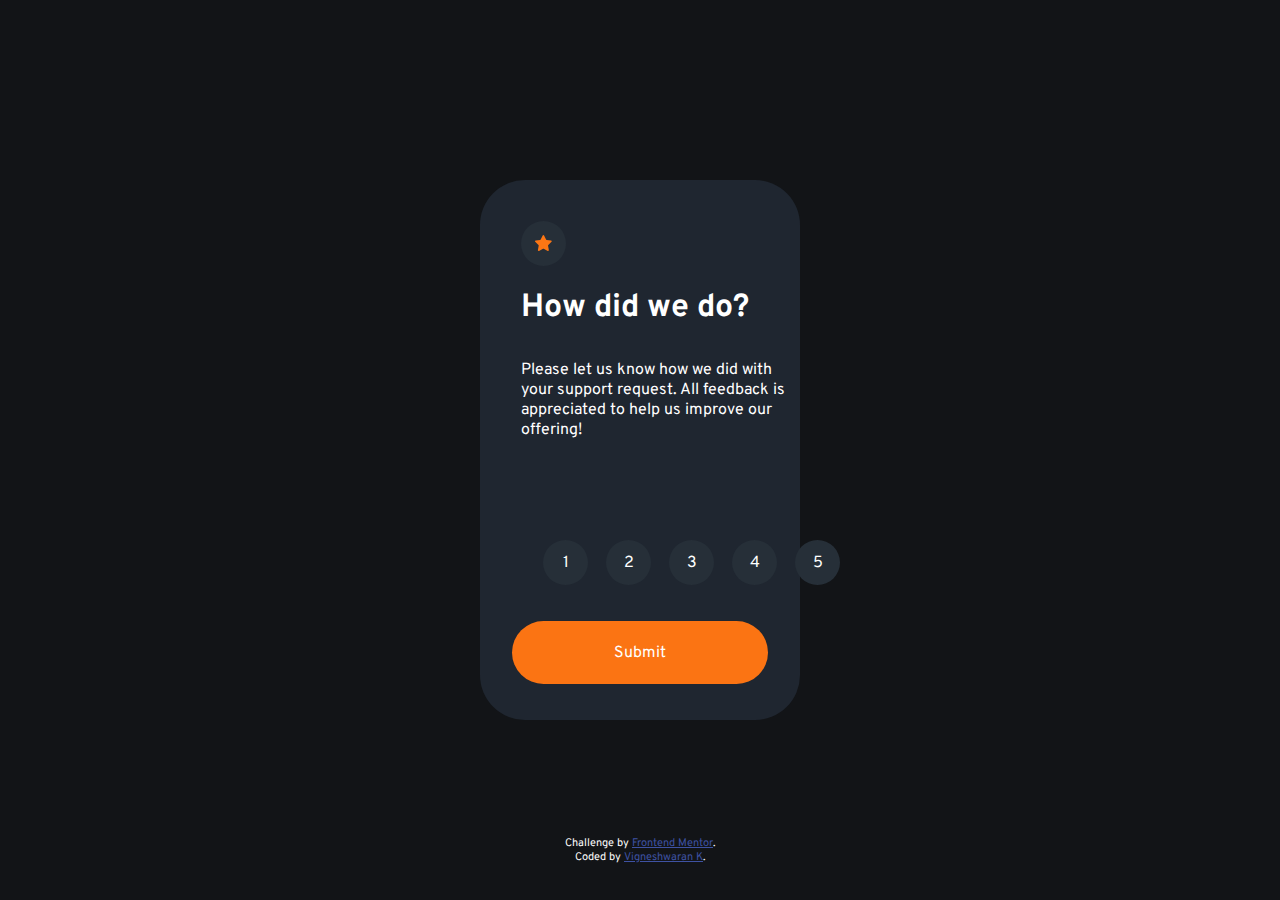
<file: index.html>
<!DOCTYPE html>
<html lang="en">
<head>
    <meta charset="UTF-8">
    <meta name="viewport" content="width=device-width, initial-scale=1.0">
    <link rel="icon" type="image/png" sizes="32x32" href="./images/favicon-32x32.png">
    <title>Frontend Mentor | Interactive rating component</title>
    <link rel="stylesheet" href="./sass/style.css">
    <style>
      .attribution { font-size: 11px; text-align: center; }
      .attribution a { color: hsl(228, 45%, 44%); }
    </style>
</head>
<body>
  
  <div class="box">
    <div class="star_box">
      <img src="./images/icon-star.svg" class="start">
    </div>
    <h1 class="title">How did we do?</h1>
    <p class="subtitle">Please let us know how we did with your support request. All feedback is appreciated 
      to help us improve our offering!</p>

    <div class="btns">
      <span class="val1">1</span>
      <span class="val2">2</span>
      <span class="val3">3</span>
      <span class="val4">4</span>
      <span class="val5">5</span>
    </div>
    <a href="thank_you.html"><div class="submit">Submit</div></a>
  
  
 
    <div class="attribution">
      Challenge by <a href="https://www.frontendmentor.io?ref=challenge" target="_blank">Frontend Mentor</a>. 
      Coded by <a href="#">Vigneshwaran K</a>.
    </div> 
</body>
</html>
</file>
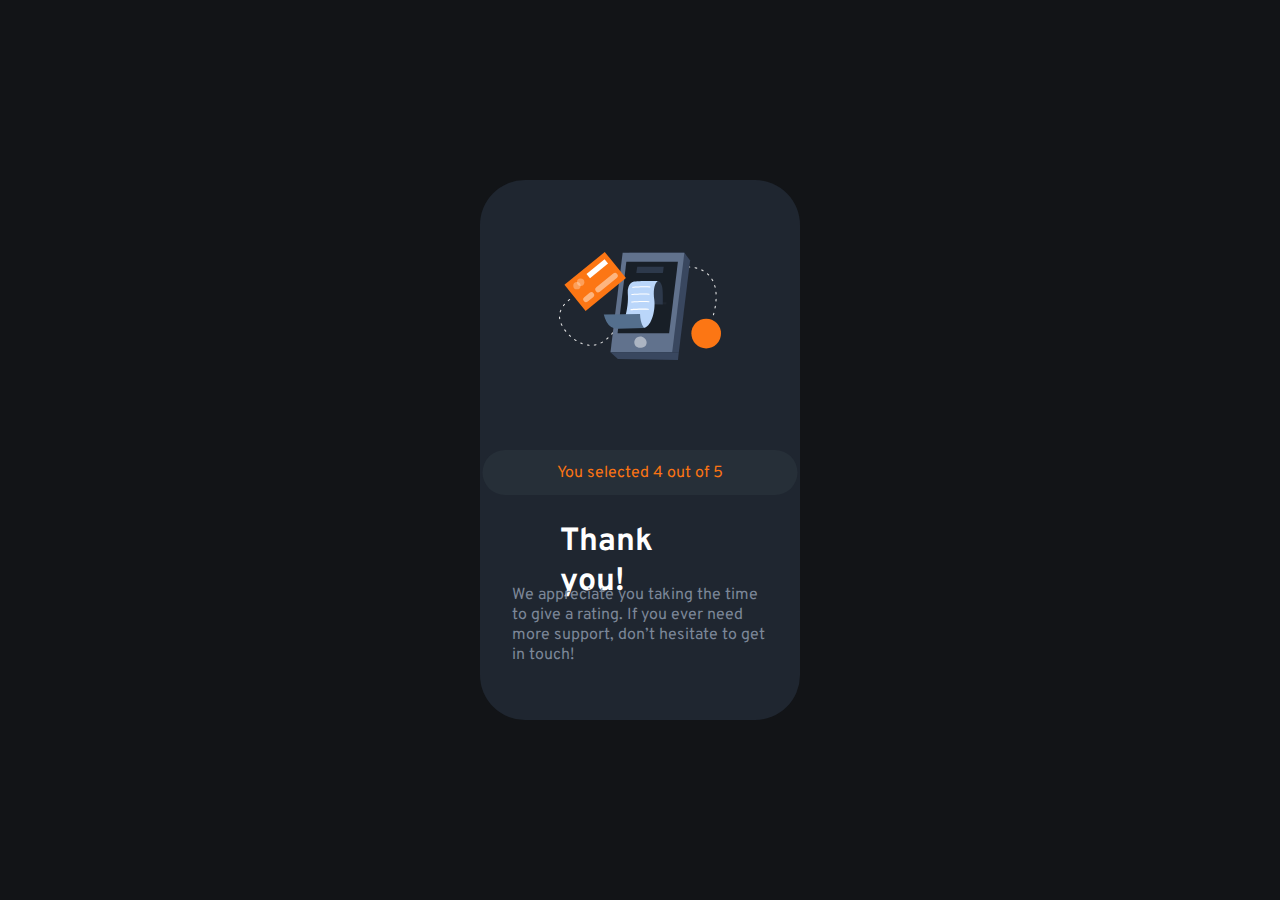
<file: thank_you.html>
<!DOCTYPE html>
<html lang="en">
<head>
    <meta charset="UTF-8">
    <meta http-equiv="X-UA-Compatible" content="IE=edge">
    <meta name="viewport" content="width=device-width, initial-scale=1.0">
    <title>Thank you for rating</title>
    <link rel="stylesheet" href="./sass/style.css">
</head>
<body>
    <div class="box">
        <img src="./images/illustration-thank-you.svg" alt="" class="tq_img">
        <div class="result">You selected 4 out of 5</div>
        <h1 class="title2">Thank you!</h1>
        <p class="subtitle2">We appreciate you taking the time to give a rating. If you ever need more support, 
            don’t hesitate to get in touch!</p>
    </div>


</body>
</html>
</file>
<file: sass/style.css>
@import url("https://fonts.googleapis.com/css2?family=Overpass:wght@400;700&display=swap");
* {
  padding: 0;
  margin: 0;
  -webkit-box-sizing: border-box;
          box-sizing: border-box;
  color: white;
}

body {
  background-color: #121417;
  font-family: 'Overpass', sans-serif;
}

.box {
  position: absolute;
  top: 50%;
  left: 50%;
  -webkit-transform: translate(-50%, -50%);
          transform: translate(-50%, -50%);
  background-color: #1F2630;
  height: 60vh;
  width: 25vw;
  border-radius: 5vh;
}

.box .star_box {
  position: absolute;
  top: 4.5vh;
  left: 4.5vh;
  border-radius: 50%;
  height: 5vh;
  width: 5vh;
  background-color: #262F38;
  display: -webkit-box;
  display: -ms-flexbox;
  display: flex;
  -webkit-box-pack: center;
      -ms-flex-pack: center;
          justify-content: center;
  -webkit-box-align: center;
      -ms-flex-align: center;
          align-items: center;
}

.box .title {
  position: absolute;
  top: 12vh;
  left: 4.5vh;
}

.box .subtitle {
  position: absolute;
  top: 20vh;
  left: 4.5vh;
}

.box .btns {
  position: absolute;
  top: 40vh;
  left: 5vh;
  display: -webkit-box;
  display: -ms-flexbox;
  display: flex;
  -webkit-box-orient: horizontal;
  -webkit-box-direction: normal;
      -ms-flex-direction: row;
          flex-direction: row;
}

.box .btns span {
  height: 5vh;
  cursor: pointer;
  width: 5vh;
  display: -webkit-box;
  display: -ms-flexbox;
  display: flex;
  -webkit-transition: 0.5s ease-in-out;
  transition: 0.5s ease-in-out;
  -webkit-box-pack: center;
      -ms-flex-pack: center;
          justify-content: center;
  -webkit-box-align: center;
      -ms-flex-align: center;
          align-items: center;
  border-radius: 50%;
  margin-left: 2vh;
  background-color: #262F38;
}

.box .btns span:hover {
  background-color: #959eac;
}

.box .submit {
  position: absolute;
  top: 49vh;
  left: 50%;
  border-radius: 50vh;
  height: 7vh;
  display: -webkit-box;
  display: -ms-flexbox;
  display: flex;
  -webkit-box-pack: center;
      -ms-flex-pack: center;
          justify-content: center;
  -webkit-transition: 0.5s ease-in-out;
  transition: 0.5s ease-in-out;
  -webkit-box-align: center;
      -ms-flex-align: center;
          align-items: center;
  width: 80%;
  background: #fb7413;
  -webkit-transform: translateX(-50%);
          transform: translateX(-50%);
}

.box .submit:hover {
  color: #fb7413;
  background-color: white;
}

.attribution {
  position: absolute;
  bottom: -16vh;
  left: 50%;
  -webkit-transform: translateX(-50%);
          transform: translateX(-50%);
}

.result {
  position: absolute;
  border-radius: 50vh;
  height: 5vh;
  left: 50%;
  top: 30vh;
  display: -webkit-box;
  display: -ms-flexbox;
  display: flex;
  -webkit-box-align: center;
      -ms-flex-align: center;
          align-items: center;
  -webkit-box-pack: center;
      -ms-flex-pack: center;
          justify-content: center;
  -webkit-transform: translateX(-50%);
          transform: translateX(-50%);
  background-color: #262F38;
  width: 35vh;
  color: #fb7413;
}

.tq_img {
  position: absolute;
  left: 50%;
  top: 8vh;
  -webkit-transform: translateX(-50%);
          transform: translateX(-50%);
}

.title2 {
  position: absolute;
  top: 38vh;
  left: 50%;
  -webkit-transform: translateX(-50%);
          transform: translateX(-50%);
}

.subtitle2 {
  position: absolute;
  top: 45vh;
  color: #7c8798;
  left: 50%;
  width: 80%;
  -webkit-transform: translateX(-50%);
          transform: translateX(-50%);
}
/*# sourceMappingURL=style.css.map */
</file>
